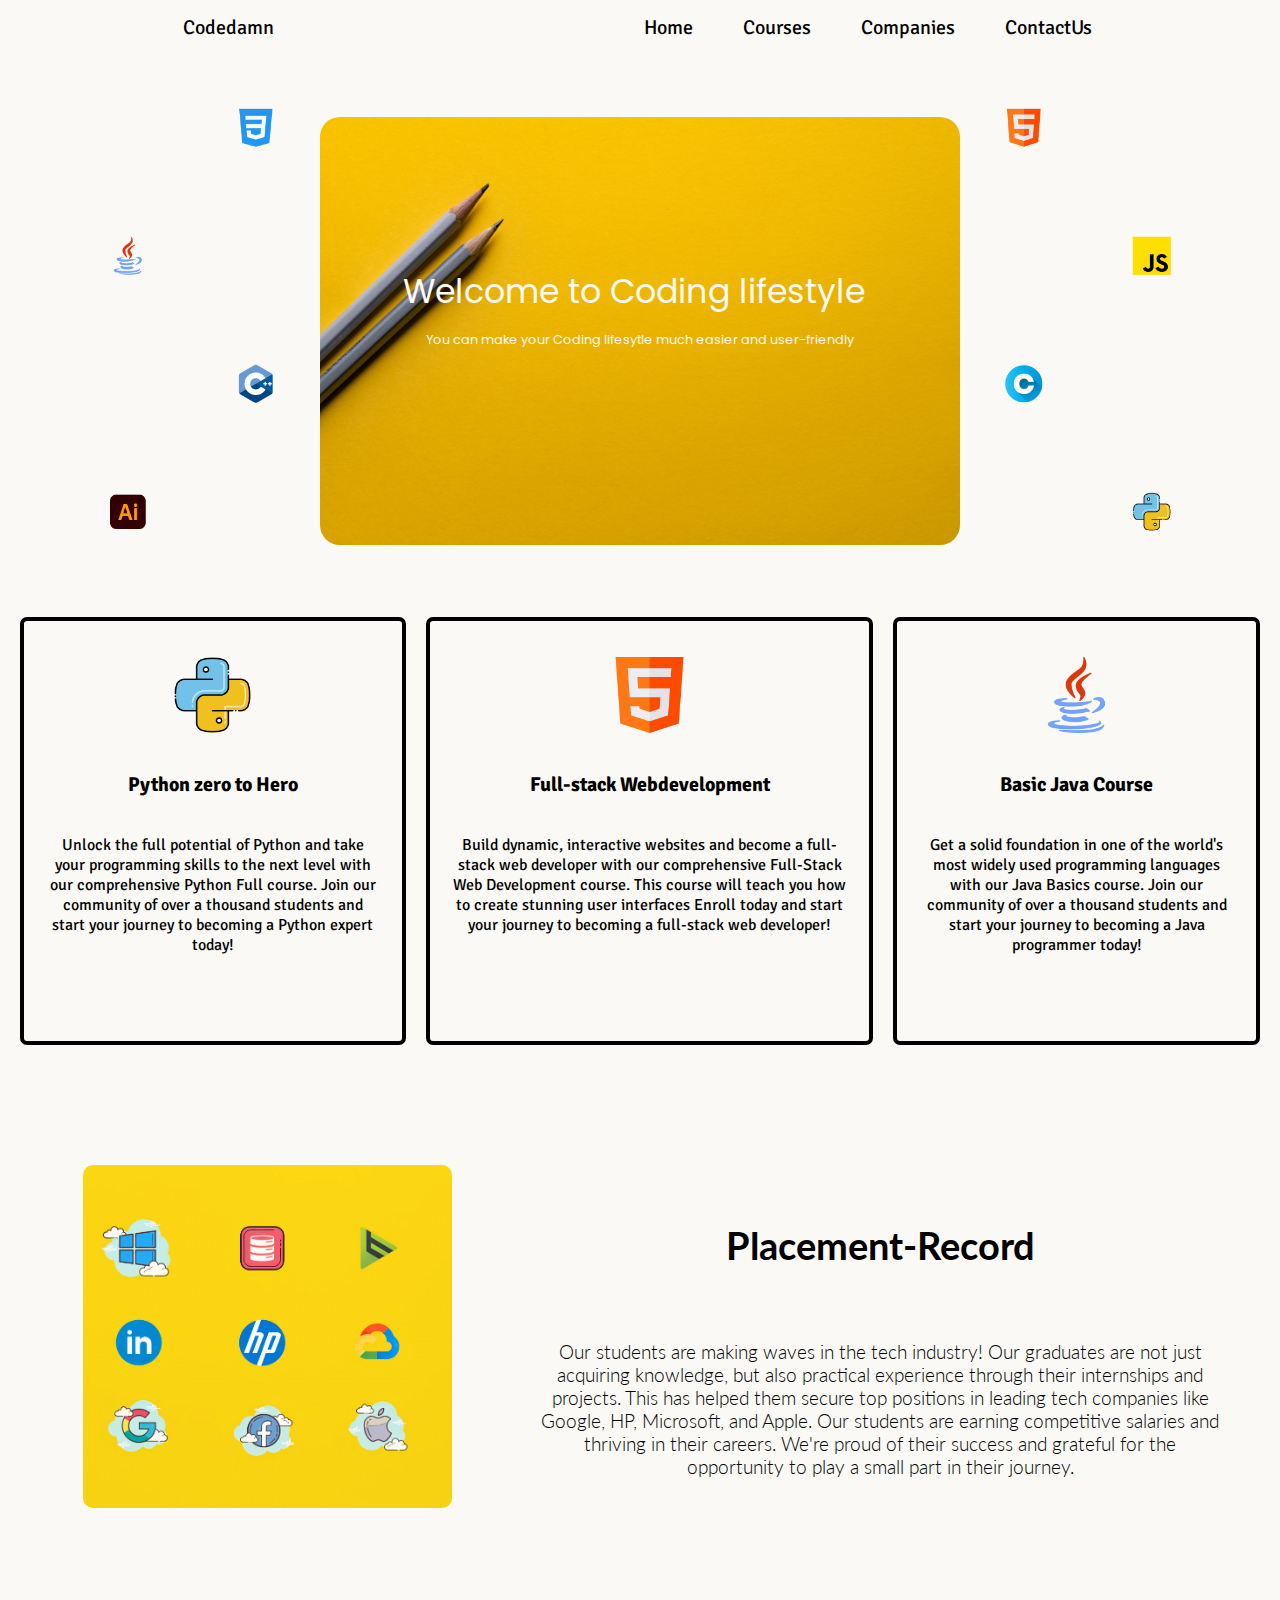
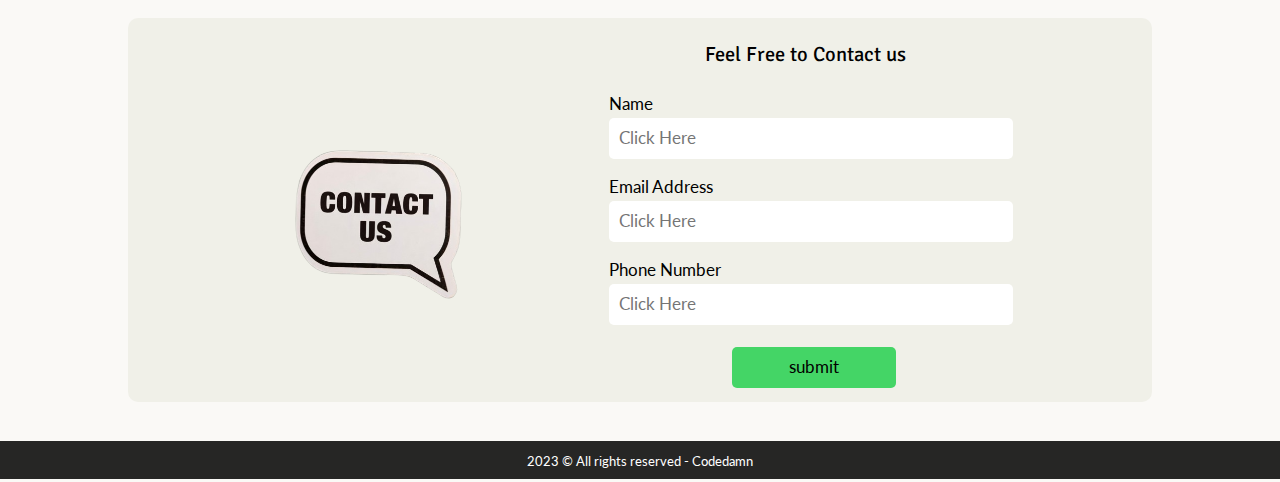
<file: Code_damn_website/index.html>
<!DOCTYPE html>
<html lang="en">
  <head>
    <meta charset="UTF-8" />
    <meta http-equiv="X-UA-Compatible" content="IE=edge" />
    <meta name="viewport" content="width=device-width, initial-scale=1.0" />
    <title>Codedamn-EasyLearn</title>
    <link rel="stylesheet" href="CSS/style.css" />
    <link rel="icon" sizes="96x96" type="image/png" href="IMG/favicon.png">
  </head>
  </head>
  
  <body>
    <nav id="navbar">
      <div id="logo">
        <a href="#">Codedamn</a>
      </div>
      <div id="menu">
        <ul>
          <li><a href="#">Home</a></li>
          <li><a href="#course">Courses</a></li>
          <li><a href="#Placements">Companies</a></li>
          <li><a href="#Contact">ContactUs</a></li>
        </ul>
      </div>
    </nav>
    <!-- <hr> -->
    <div class="front-section">
      <img src="IMG/background2.jpg" alt="Backgroundimg">
      <div id="typing-effect">
        Welcome to Coding lifestyle
      </div>
      <div class="welcometext">
        You can make your Coding lifesytle much easier and user-friendly
      </div>
    </div>
    <div class="icon-container">
      <img src="IMG/css.png" alt="" class="floating icon" id="i1">
      <img src="IMG/html.png" alt="" class="floating icon" id="i2">
      <img src="IMG/js.png" alt="" class="floating icon" id="i3">
      <img src="IMG/java.png" alt="" class="floating icon" id="i4">
      <img src="IMG/c.png" alt="" class="floating icon" id="i5">
      <img src="IMG/cpp.png" alt="" class="floating icon" id="i6">
      <img src="IMG/python.png" alt="" class="floating icon" id="i7">
      <img src="IMG/illustrator.png" alt="" class="floating icon" id="i8">
    </div>

    <div id="course">
      <div class="section1 hover-float">
        <img src="IMG/python.png" alt="Python course" class="course-img">
        <div class="heading">Python zero to Hero</div>
        <p class="section-info">Unlock the full potential of Python and take your programming skills to the next level with our comprehensive Python Full course. Join our community of over a thousand students and start your journey to becoming a Python expert today!
        </p>
      </div>
      <div class="section2 hover-float">
        <img src="IMG/html.png" alt="Python course" class="course-img">

        <div class="heading">Full-stack Webdevelopment</div>
        <p class="section-info">Build dynamic, interactive websites and become a full-stack web developer with our comprehensive Full-Stack Web Development course. This course will teach you how to create stunning user interfaces Enroll today and start your journey to becoming a full-stack web developer!</p>
      </div>
      <div class="section3 hover-float">
        <img src="IMG/java.png" alt="Python course" class="course-img">

        <div class="heading">Basic Java Course</div>
        <p class="section-info">Get a solid foundation in one of the world's most widely used programming languages with our Java Basics course. Join our community of over a thousand students and start your journey to becoming a Java programmer today!</p>
      </div>
    </div>

    <div id="Placements">
      <div class="companies-img">
      <img src="IMG/placedstudents.jpg" alt="Placedstuents-companies">
    </div>
      <div class="placement-info">
      <div class="place-text">Placement-Record</div>
        <p id="typing">
          Our students are making waves in the tech industry! Our graduates are not just acquiring knowledge, but also practical experience through their internships and projects. This has helped them secure top positions in leading tech companies like Google, HP, Microsoft, and Apple. Our students are earning competitive salaries and thriving in their careers. We're proud of their success and grateful for the opportunity to play a small part in their journey.
      </p>
      </div>
    </div>
    <!-- <script src="script.js"></script> -->
    <div id="Contact">
      <div class="contact-img">
        <img src="IMG/contactimg3.png" alt="ContactUS">
      </div>
      <div class="contact-form">
        <div class="contact-title">Feel Free to Contact us</div>
        <form id="Form">
          <label for="Name">Name</label>
          <input type="text" name="contact-form" id="Name" placeholder="Click Here">
          <label for="Email">Email Address</label>
          <input type="email" name="contact-form" id="Email" placeholder="Click Here">
          <label for="Phone">Phone Number</label>
          <input type="tel" name="contact-form" id="Phone" placeholder="Click Here">
          <input type="submit" value="submit" class="submit-btn">
        </form>
      </div>
    </div>
    <footer>
      <div class="text">2023 &copy; All rights reserved - Codedamn</div>
    </footer>
  </body>
</html>
</file>
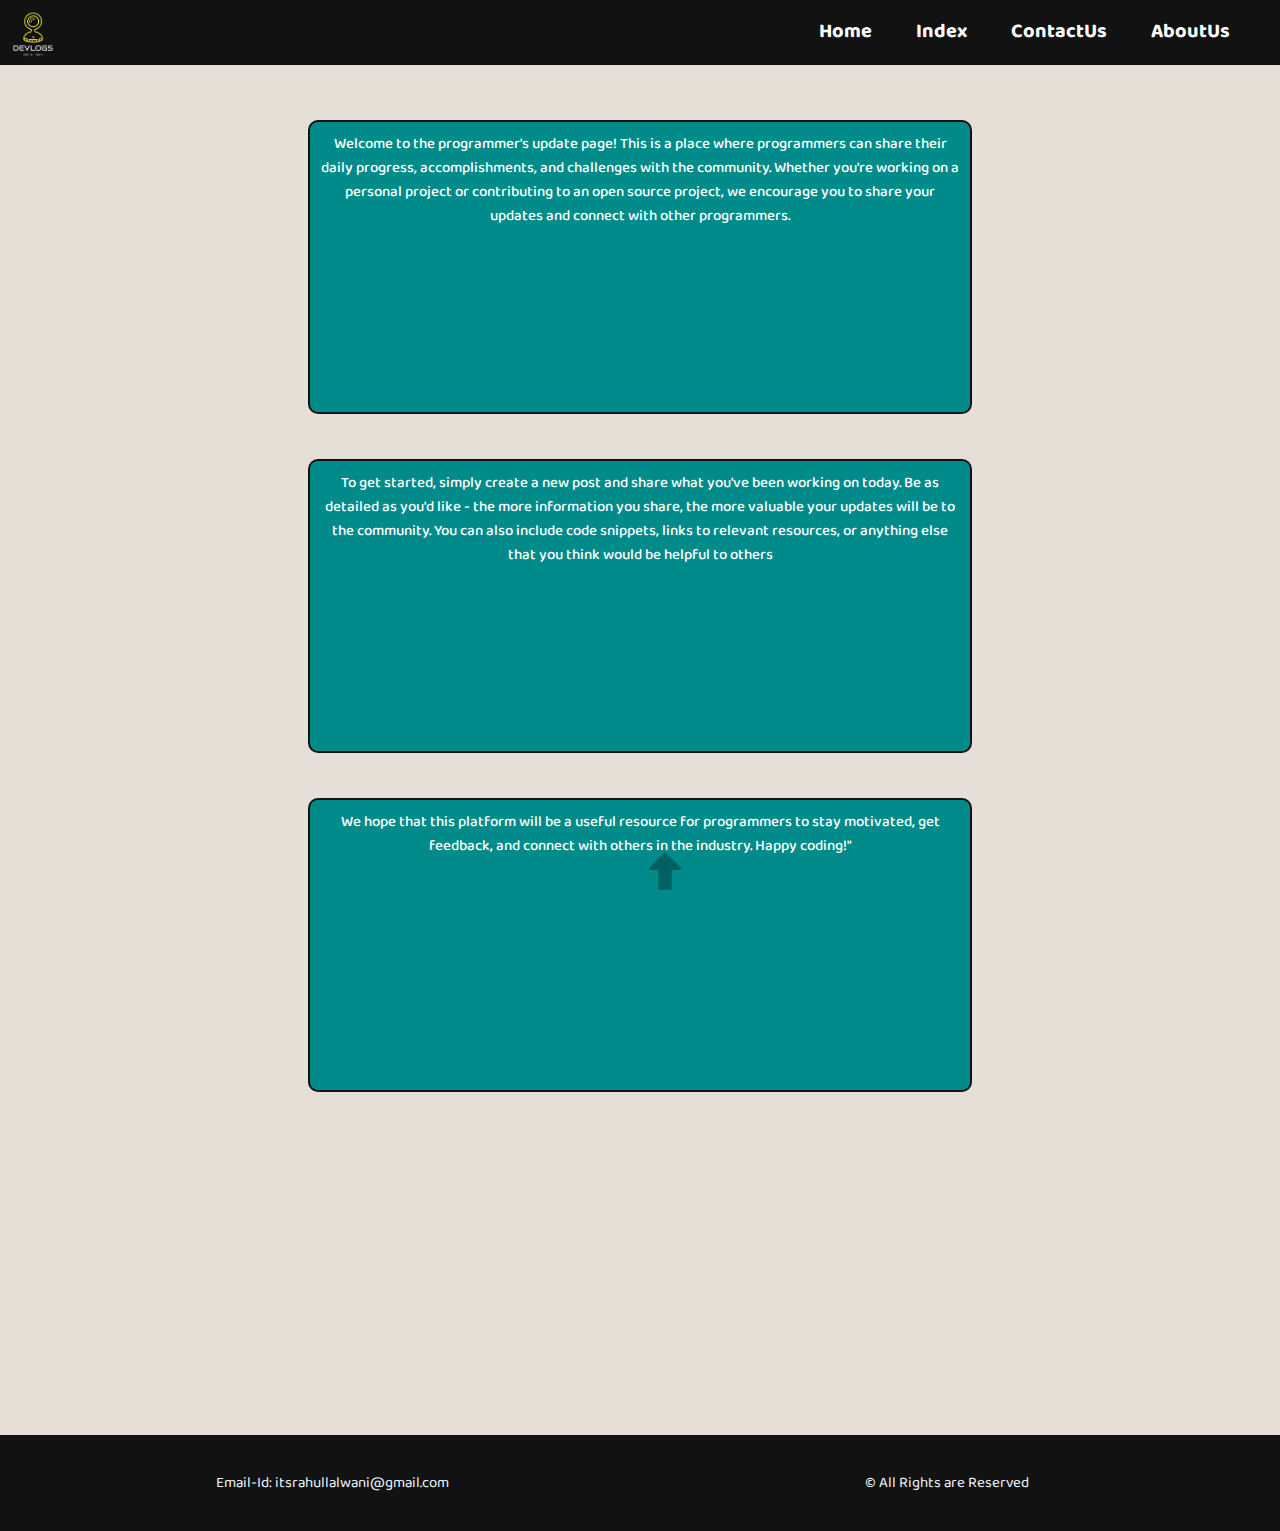
<file: devlog website project/index.html>
<!DOCTYPE html>
<html lang="en">
<head>
    <meta charset="UTF-8">
    <meta http-equiv="X-UA-Compatible" content="IE=edge">
    <meta name="viewport" content="width=device-width, initial-scale=1.0">
    <title>Chapter 5 practice set</title>
    <link rel="stylesheet" href="style.css">
</head>
<body>
    <nav id="header">
        <div class="logo">
            <img src="logo.png" alt="devlogs">
        </div>
        <ul>
            <li><a href="#">Home</a></li>
            <li><a href="#">Index</a></li>
            <li><a href="#">ContactUs</a></li>
            <li><a href="#">AboutUs</a></li>
        </ul>
    </nav>
    <main class="content">
        <div class="box">
            Welcome to the programmer's update page! This is a place where programmers can share their daily progress, accomplishments, and challenges with the community. Whether you're working on a personal project or contributing to an open source project, we encourage you to share your updates and connect with other programmers.
        </div>
        <div class="box">
            To get started, simply create a new post and share what you've been working on today. Be as detailed as you'd like &dash; the more information you share, the more valuable your updates will be to the community. You can also include code snippets, links to relevant resources, or anything else that you think would be helpful to others
        </div>
        <div class="box">
            We hope that this platform will be a useful resource for programmers to stay motivated, get feedback, and connect with others in the industry. Happy coding!"
        </div>
    </main>
    <div class="arrow">
        <a href="#header">
            <img src="arrow.png" alt="arrow">
        </a>
    </div>
    <footer>
        <div class="footer-content">
            Email&dash;Id&colon; itsrahullalwani@gmail.com
        </div>
        <div class="footer-content">
            &copy; All Rights are Reserved 
        </div>
    </footer>
</body>
</html>
</file>
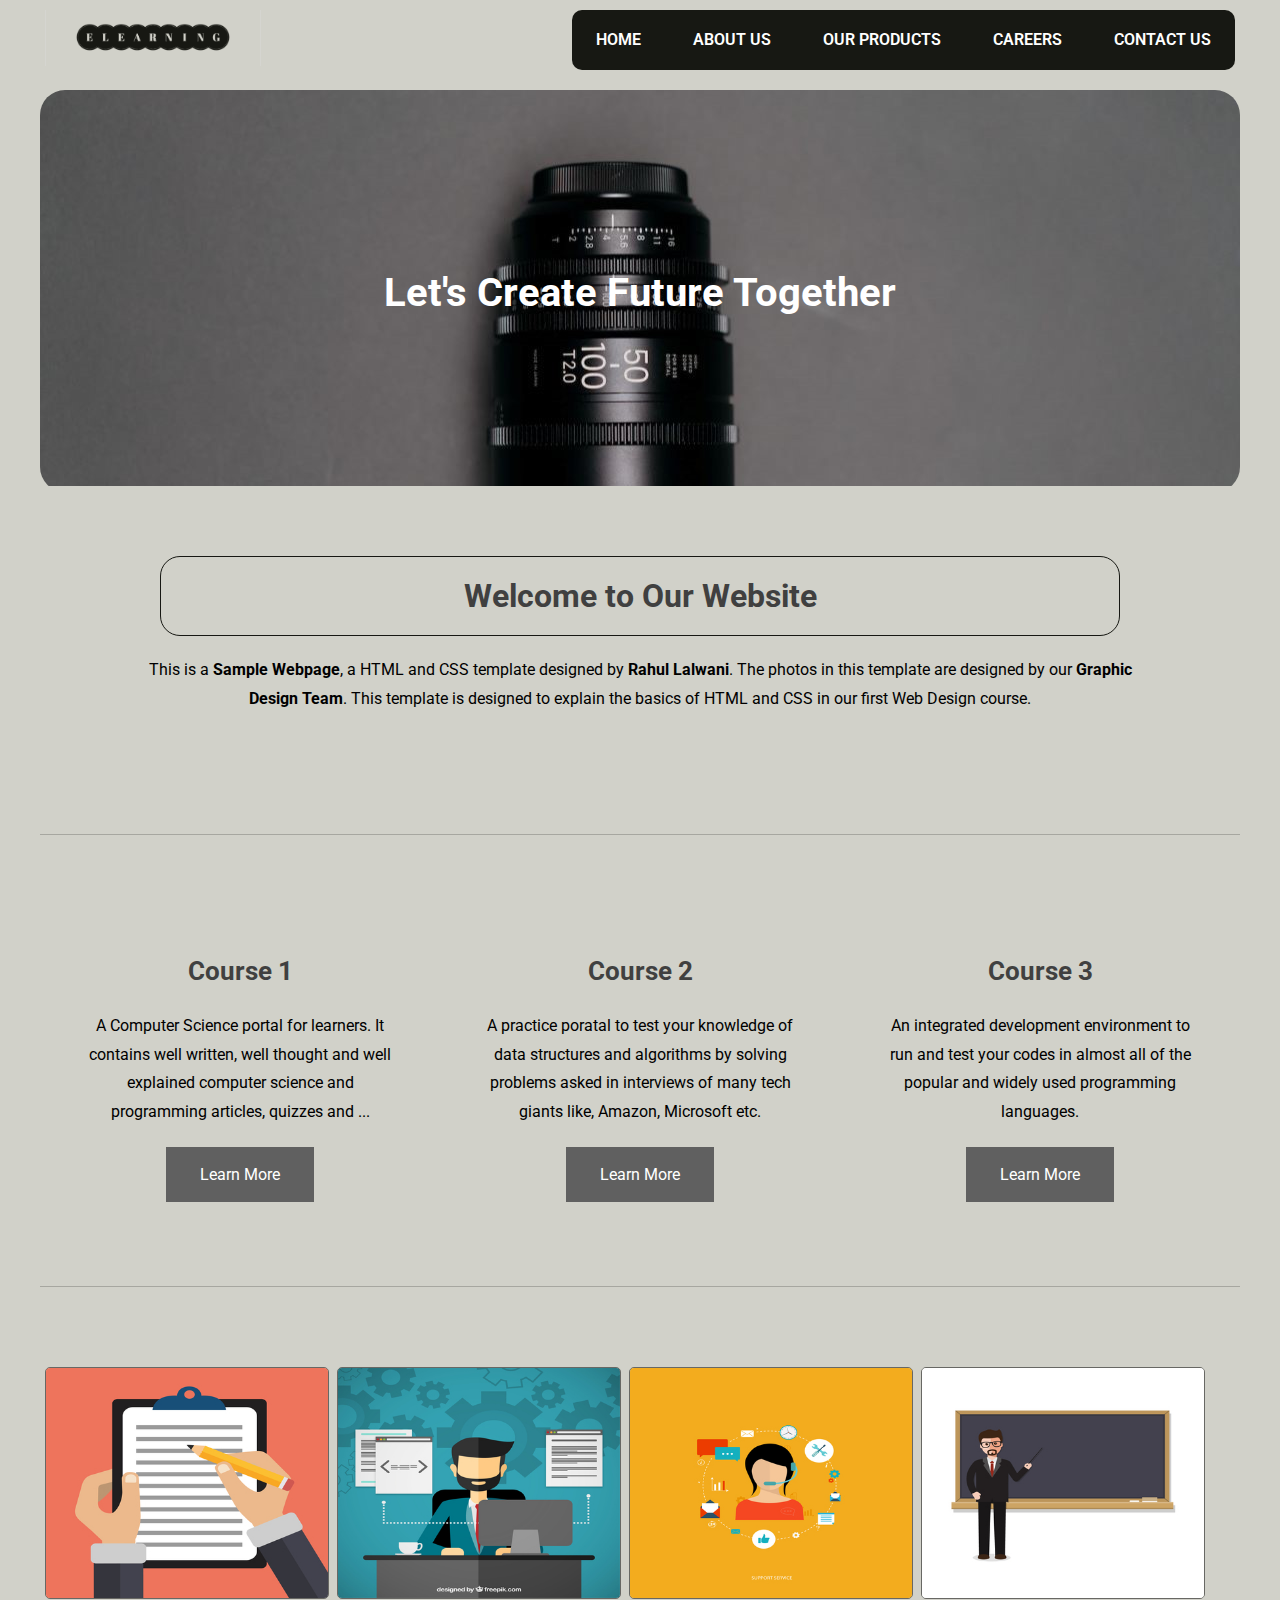
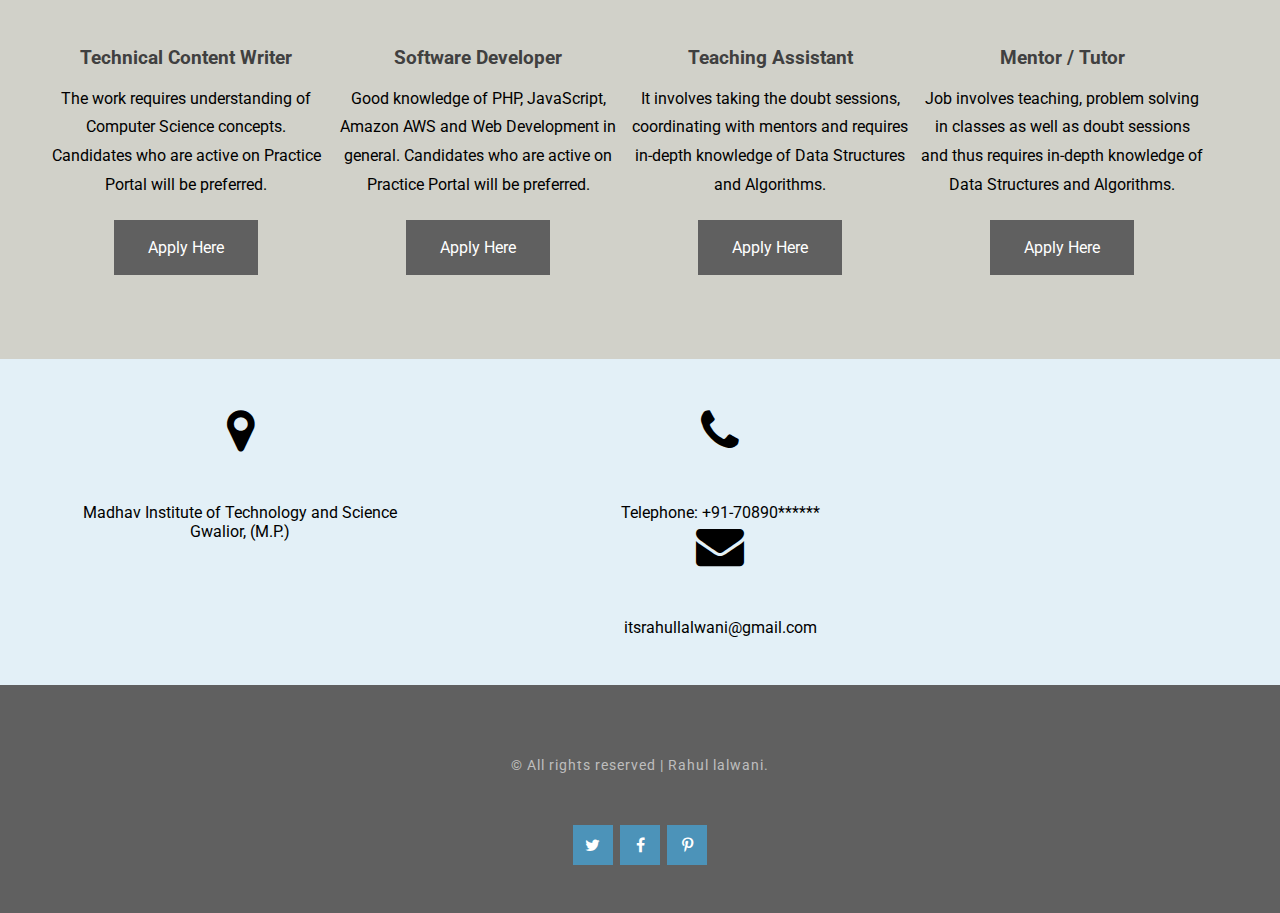
<file: first project/index.html>
<!DOCTYPE html>
<html lang="en">
  <head>
    <meta charset="UTF-8" />
    <meta http-equiv="X-UA-Compatible" content="IE=edge" />
    <meta name="viewport" content="width=device-width, initial-scale=1.0" />
    <title>Sample Webpage</title>
    <link rel="stylesheet" href="css/style.css" />
    <link
      href="https://fonts.googleapis.com/css?family=Roboto"
      rel="stylesheet"
    />
    <link
      rel="stylesheet"
      href="https://cdnjs.cloudflare.com/ajax/libs/font-awesome/4.7.0/css/font-awesome.min.css"
    />
  </head>
  <body>
    <!-- Header menu of page -->
    <header class="container">
      <!-- 2 things logo and navigation menu -->
      <div id="top-header">
        <div id="logo">
          <img src="images/logo2.png" alt="Logo" />
        </div>
        <nav>
          <div id="menu">
            <ul>
              <li class="active"><a href="#">Home</a></li>
              <li><a href="#">About Us</a></li>
              <li><a href="#">Our Products</a></li>
              <li><a href="#">Careers</a></li>
              <li><a href="#">Contact Us</a></li>
            </ul>
          </div>
        </nav>
      </div>
      <!-- sample image menu  -->
      <div id="header-image-menu">
        <img src="images/image4.jpg" alt="header-image" />
        <h2 id="image-text">Let's Create Future Together</h2>
      </div>
    </header>
    <!-- main body contains 3 section  -->
    <main>
      <!-- section 1 -->
      <section class="container">
        <div id="welcome">
          <h1 class="title">Welcome to Our Website</h1>
          <p>
            This is a <strong>Sample Webpage</strong>, a HTML and CSS template
            designed by <b>Rahul Lalwani</b>. The photos in this template are
            designed by our <b>Graphic Design Team</b>. This template is
            designed to explain the basics of HTML and CSS in our first Web
            Design course.
          </p>
        </div>
      </section>
      <section id="section-2" class="container">
        <!-- section 2 -->
        <div class="row">
          <div id="column1">
            <div class="column-title">
              <h2>Course 1</h2>
            </div>
            <p>
              A Computer Science portal for learners. It contains well written,
              well thought and well explained computer science and programming
              articles, quizzes and ...
            </p>
            <a href="#samplebutton" class="button"> Learn More </a>
          </div>
          <div id="column2">
            <div class="column-title">
              <h2>Course 2</h2>
            </div>

            <p>
              A practice poratal to test your knowledge of data structures and
              algorithms by solving problems asked in interviews of many tech
              giants like, Amazon, Microsoft etc.
            </p>

            <a href="#samplebutton" class="button"> Learn More </a>
          </div>
          <div id="column3">
            <div class="column-title">
              <h2>Course 3</h2>
            </div>

            <p>
              An integrated development environment to run and test your codes
              in almost all of the popular and widely used programming
              languages.
            </p>

            <a href="#samplebutton" class="button"> Learn More </a>
          </div>
        </div>
      </section>

      <section id="section-3" class="container">
        <!-- section 3 -->
        <div id="row">
          <!-- Column 1 -->
          <div id="column21">
            <img src="images/column1image.jpg" class="image image-full" />

            <div class="img-title">
              <h3>Technical Content Writer</h3>
            </div>

            <p>
              The work requires understanding of Computer Science concepts.
              Candidates who are active on Practice Portal will be preferred.
            </p>

            <a href="#" class="button"> Apply Here </a>
          </div>

          <!-- Column 2 -->
          <div id="column22">
            <img src="images/column2image.jpg" class="image image-full" />

            <div class="img-title">
              <h3>Software Developer</h3>
            </div>

            <p>
              Good knowledge of PHP, JavaScript, Amazon AWS and Web Development
              in general. Candidates who are active on Practice Portal will be
              preferred.
            </p>

            <a href="#" class="button"> Apply Here </a>
          </div>

          <!-- Column 3 -->
          <div id="column23">
            <img src="images/column3image.jpg" class="image image-full" />

            <div class="img-title">
              <h3>Teaching Assistant</h3>
            </div>

            <p>
              It involves taking the doubt sessions, coordinating with mentors
              and requires in-depth knowledge of Data Structures and Algorithms.
            </p>

            <a href="#" class="button"> Apply Here </a>
          </div>

          <!-- Column 4 -->
          <div id="column24">
            <img src="images/column4image.jpg" class="image image-full" />

            <div class="img-title">
              <h3>Mentor / Tutor</h3>
            </div>

            <p>
              Job involves teaching, problem solving in classes as well as doubt
              sessions and thus requires in-depth knowledge of Data Structures
              and Algorithms.
            </p>

            <a href="#" class="button"> Apply Here </a>
          </div>
        </div>
      </section>
    </main>
    <!-- Footer part of website -->
    <footer id="footer" >
      <div class="company-details">
        <div class="row">
          <div id="col1">
            <span id="icon" class="fa fa-map-marker"></span>

            <span>
              Madhav Institute of Technology and Science
              <br />Gwalior, (M.P.)
            </span>
          </div>

          <div id="col2">
            <span id="icon" class="fa fa-phone"></span>

            <span> Telephone: +91-70890****** </span>
          </div>

          <div id="col3">
            <span id="icon" class="fa fa-envelope"></span>
            <span>itsrahullalwani@gmail.com</span>
          </div>
        </div>
      </div>

      <!-- Copyright Section -->
      <div class="copyright">
        <p>© All rights reserved | Rahul lalwani.</p>

        <ul class="contact">
          <li>
            <a href="#" class="fa fa-twitter"> </a>
          </li>

          <li>
            <a href="#" class="fa fa-facebook"> </a>
          </li>

          <li>
            <a href="#" class="fa fa-pinterest-p"> </a>
          </li>
        </ul>
      </div>
    </footer>
  </body>
</html>
</file>
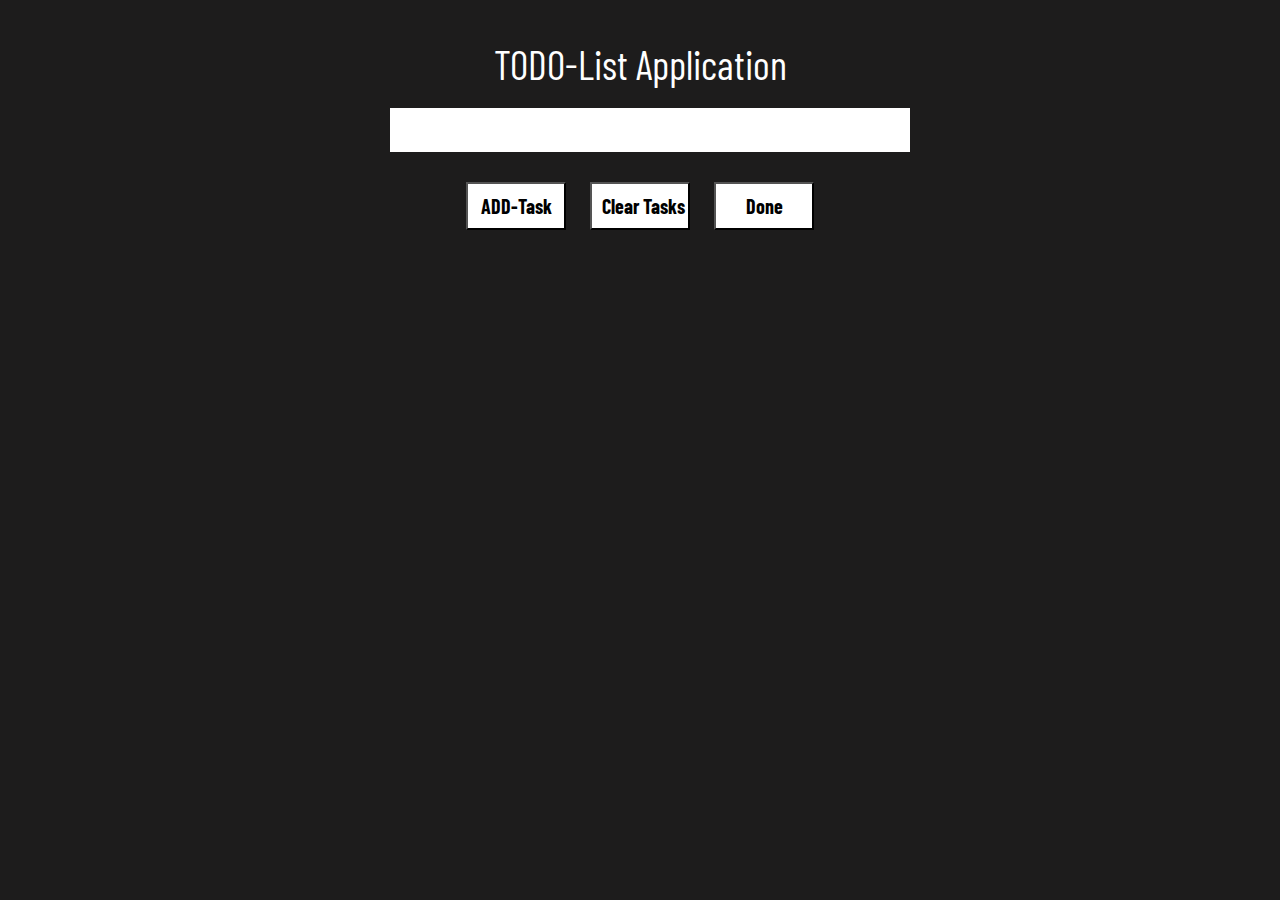
<file: To-Do-List/index.html>
<!DOCTYPE html>
<html lang="en">
  <head>
    <meta charset="UTF-8" />
    <meta http-equiv="X-UA-Compatible" content="IE=edge" />
    <meta name="viewport" content="width=device-width, initial-scale=1.0" />
    <title>Todo-list-Application</title>
    <link rel="stylesheet" href="style.css" />
    <script src="script.js" defer></script>
  </head>
  <body>
    <div id="title">
        TODO-List Application
    </div>
    <div id="input-task">
        <input type="text">
    </div>
    <div id="action-task">
        <input type="button" value="ADD-Task" class="btn" id="addtask">
        <input type="button" value="Clear Tasks" class="btn"
        id="cleartask">
        <input type="button" value="Done"
        id="Donetask" class="btn">
    </div>
    <div id="allTasks">
        <!-- <div class="task">Hello world</div> -->
    </div>
  </body>
</html>
</file>
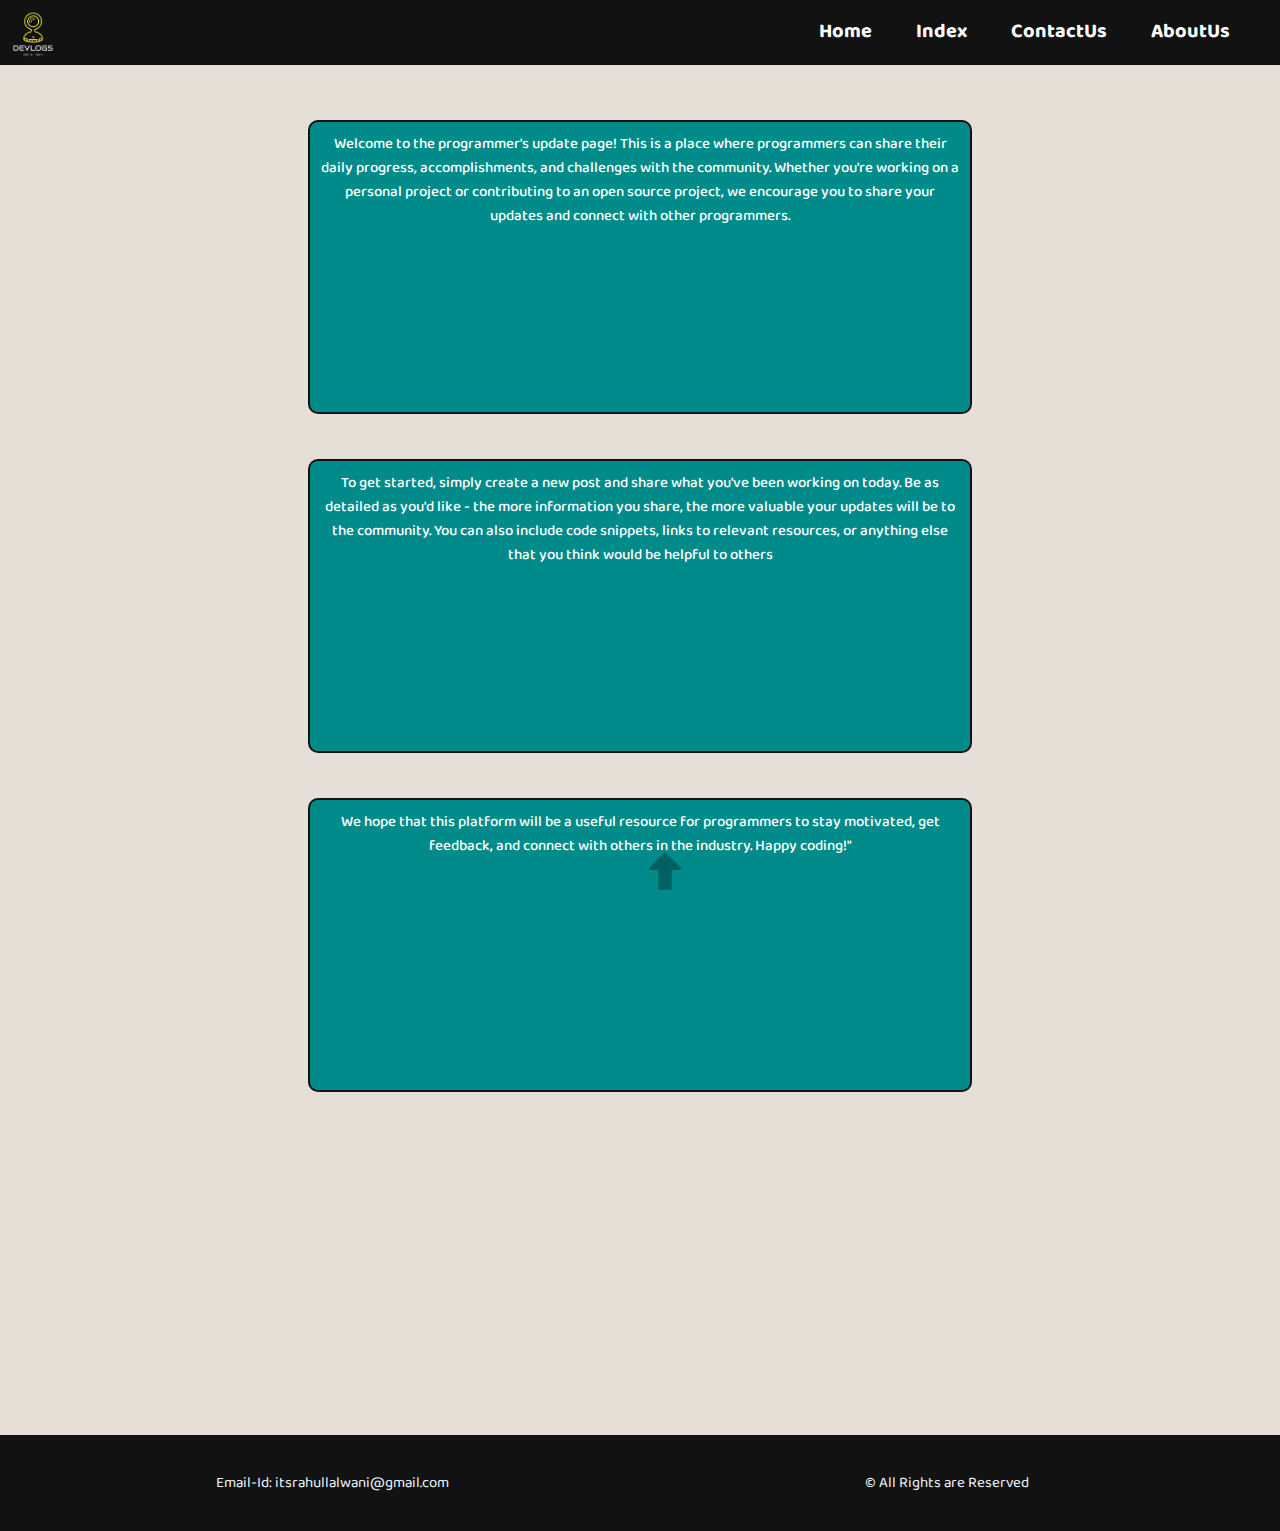
<file: devlog website project/index06.html>
<!DOCTYPE html>
<html lang="en">
<head>
    <meta charset="UTF-8">
    <meta http-equiv="X-UA-Compatible" content="IE=edge">
    <meta name="viewport" content="width=device-width, initial-scale=1.0">
    <title>Chapter 5 practice set</title>
    <link rel="stylesheet" href="style06.css">
</head>
<body>
    <nav id="header">
        <div class="logo">
            <img src="logo.png" alt="devlogs">
        </div>
        <ul>
            <li><a href="#">Home</a></li>
            <li><a href="#">Index</a></li>
            <li><a href="#">ContactUs</a></li>
            <li><a href="#">AboutUs</a></li>
        </ul>
    </nav>
    <main class="content">
        <div class="box">
            Welcome to the programmer's update page! This is a place where programmers can share their daily progress, accomplishments, and challenges with the community. Whether you're working on a personal project or contributing to an open source project, we encourage you to share your updates and connect with other programmers.
        </div>
        <div class="box">
            To get started, simply create a new post and share what you've been working on today. Be as detailed as you'd like &dash; the more information you share, the more valuable your updates will be to the community. You can also include code snippets, links to relevant resources, or anything else that you think would be helpful to others
        </div>
        <div class="box">
            We hope that this platform will be a useful resource for programmers to stay motivated, get feedback, and connect with others in the industry. Happy coding!"
        </div>
    </main>
    <div class="arrow">
        <a href="#header">
            <img src="arrow.png" alt="arrow">
        </a>
    </div>
    <footer>
        <div class="footer-content">
            Email&dash;Id&colon; itsrahullalwani@gmail.com
        </div>
        <div class="footer-content">
            &copy; All Rights are Reserved 
        </div>
    </footer>
</body>
</html>
</file>
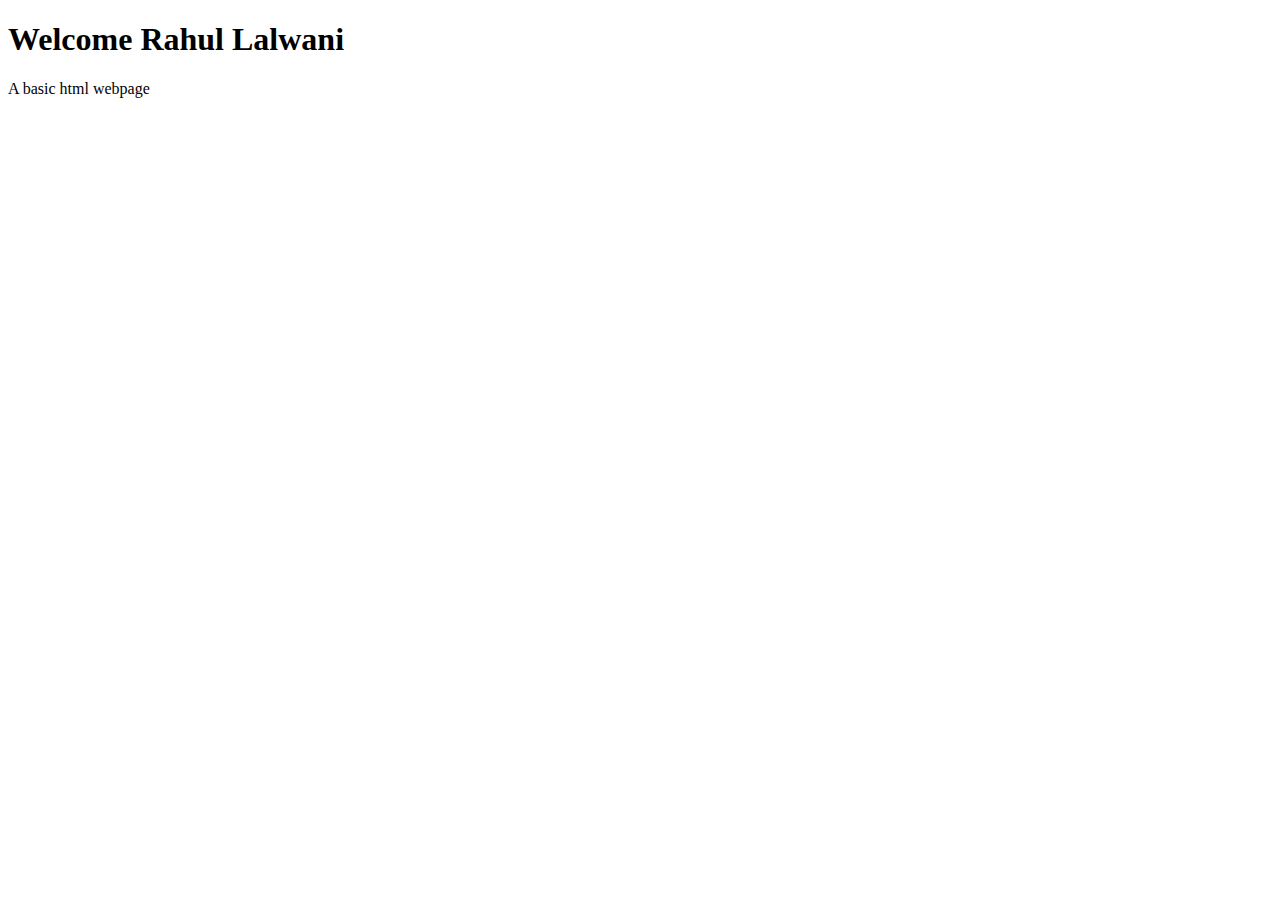
<file: html_course/01_index.html>
<!DOCTYPE html>
<html lang="en">
<head>
    <meta charset="UTF-8">
    <meta http-equiv="X-UA-Compatible" content="IE=edge">
    <meta name="viewport" content="width=device-width, initial-scale=1.0">
    <title>Basic Web page</title>
</head>
<body>
    <!-- This is a comment -->
    <h1>Welcome Rahul Lalwani</h1>
    <p>A basic html webpage</p>
</body>
</html>
</file>
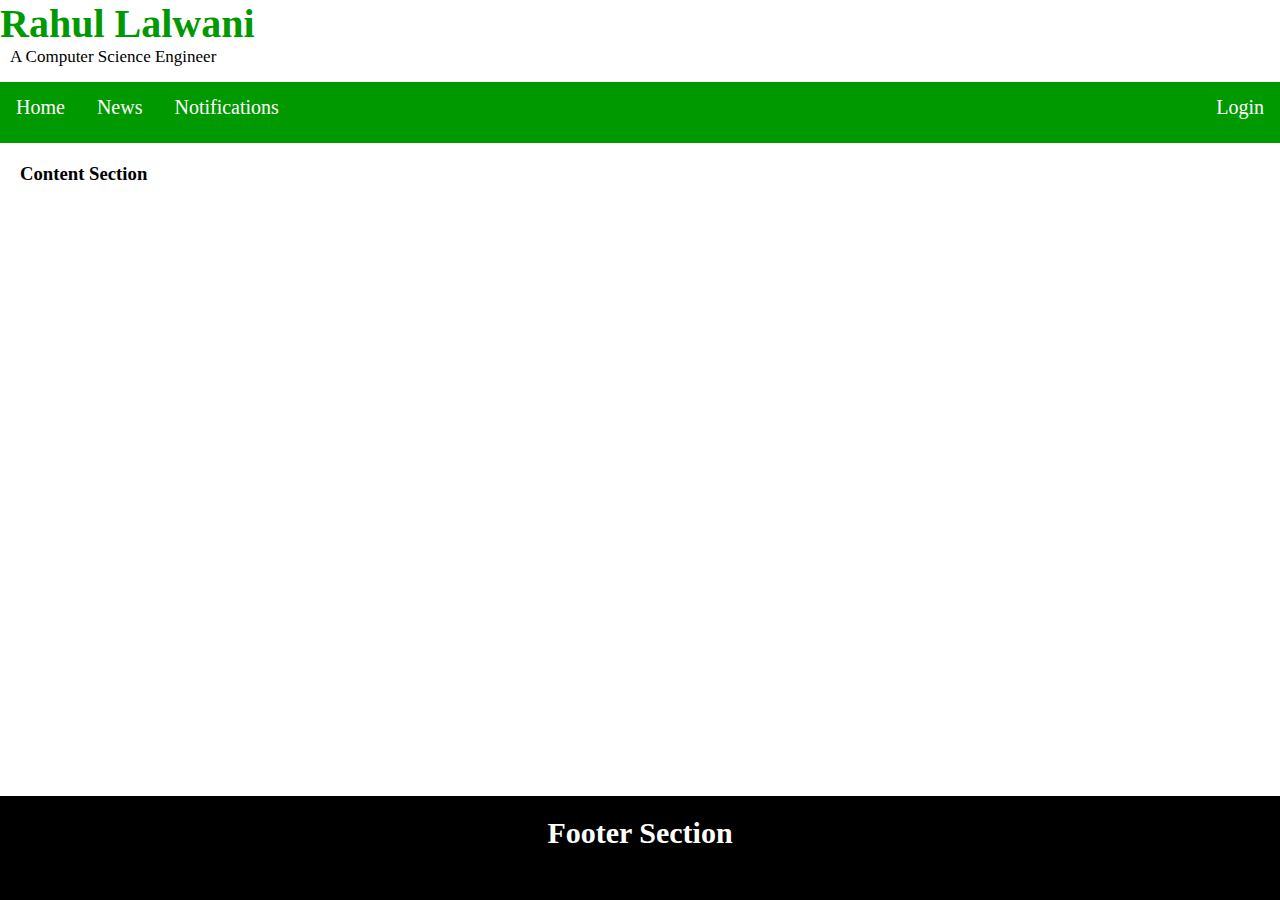
<file: html_course/03_page_layout_html.html>
<!DOCTYPE html>
<html lang="en">
<head>
    <meta charset="UTF-8">
    <meta http-equiv="X-UA-Compatible" content="IE=edge">
    <meta name="viewport" content="width=device-width, initial-scale=1.0">
    <title>Basic page layout</title>
    <link rel="stylesheet" href="03_style.css">
</head>
<body>
    <header>
        <div class="head1">Rahul Lalwani</div>
        <div class="head2">A Computer Science Engineer</div>
    </header>
    <nav class="menu">
        <ul>
            <li><a href="#home">Home</a></li>
            <li><a href="#news">News</a></li>
            <li><a href="#Notification">Notifications</a></li>
            <div class="menu_Log"><a href="#login">Login</a></div>
        </ul>
    </nav>

    <main class="body_sec">
        <section id="content">
            <h3>Content Section</h3>
        </section>
    </main>

    <footer>Footer Section</footer>
</body>
</html>
</file>
<file: Code_damn_website/CSS/style.css>
@import url("https://fonts.googleapis.com/css2?family=Signika&display=swap");

@import url("https://fonts.googleapis.com/css2?family=Lato&display=swap");

@import url("https://fonts.googleapis.com/css2?family=Poppins&display=swap");
:root {
  --main-color: #faf9f6;
  --primary-color: #ffd300;
  --second-color: #67cbb7;
  --accent-color: #345362;
  --font: "Signika", sans-serif;
  --secondary-font: "Lato", sans-serif;
  --third-font: "Poppins", sans-serif;
}
body::-webkit-scrollbar {
  width: 10px;
  background-color: var(--main-color);
}
body::-webkit-scrollbar-thumb {
  background-color: rgb(209, 209, 209);
  border-radius: 20px;
}
html {
  scroll-behavior: smooth;
  /* overflow: hidden; */
}
body {
  /* overflow: hidden; */
  background-color: var(--main-color);
}
* {
  margin: 0;
  padding: 0;
}
#navbar {
  z-index: 3;
  display: grid;
  grid-template-columns: auto auto;
  background-color: var(--main-color);
  position: sticky;
  top: 0px;
  width: 100vw;
  /* border-bottom: 2px solid black; */
  /* width: 100vw; */
}
#logo {
  display: flex;
  margin: 10px 10px;
  padding: 5px 10px;
  font-family: var(--font);
  font-size: 20px;
  width: 40%;
  justify-self: center;
  justify-content: center;
}
#logo a {
  text-decoration: none;
  color: black;
}
#logo:hover {
  cursor: pointer;
}
#menu {
  display: flex;
  justify-self: center;
  justify-content: center;
  width: 60%;
  align-items: center;
}
#menu ul {
  display: flex;
}
#menu ul li {
  list-style: none;
  margin: 10px 5px;
}
#menu ul li a {
  text-decoration: none;
  font-family: var(--font);
  color: black;
  font-size: 20px;
  padding: 5px 20px;
}
#menu ul li a:hover,
#menu ul li a:active {
  border-bottom: 2px solid var(--primary-color);
  /* transform: translate(0px,-2px); */
}
#typing-effect {
  white-space: nowrap;
  word-wrap: break-word;
  overflow: hidden;
  width: 37vw;
  /* border-right: 2px solid black; */
  animation: typing 3s ease-out;
  /* blink-caret 0.75s step-end infinite; */
}

@keyframes typing {
  from {
    width: 0;
  }
  to {
    width: 37vw;
  }
}

/* @keyframes blink-caret {
  from,
  to {
    border-color: transparent;
  }
  50% {
    border-color: white;
  }
} */
.front-section {
  display: flex;
  position: relative;
  justify-content: center;
  align-items: center;
  height: 40vw;
  margin: 20px;
}
.front-section img {
  width: 50vw;
  margin: 10px 10px;
  z-index: -1;
  border-radius: 20px;
  /* background-color: rgb(145, 24, 24); */
  /* transform: translate(0px, -2px); */
  /* box-shadow: rgba(0, 8, 14, 0.842) 0px 2px 25px 0px; */
}
.welcometext {
  position: absolute;
  top: 20vw;
  font-family: var(--third-font);
  color: var(--main-color);
  font-size: 1vw;
}
#typing-effect {
  position: absolute;
  top: 15vw;
  font-family: var(--third-font);
  color: var(--main-color);
  font-size: 2.6vw;
  /* transform: translate(0,100%); */
}

.icon-container {
  top: 0;
  position: absolute;
  width: 100px;
  height: 100px;
  /* color:black */
}

.floating {
  position: absolute;
  top: 50%;
  left: 50%;
  transform: translate(-50%, -50%);
  animation: floating 3s ease-in-out infinite;
}

@keyframes floating {
  0% {
    transform: translate(-50%, -50%) rotate(0);
  }
  25% {
    transform: translate(-50%, -60%) rotate(0);
  }
  50% {
    transform: translate(-50%, -50%) rotate(0);
  }
  75% {
    transform: translate(-50%, -60%) rotate(0);
  }
  100% {
    transform: translate(-50%, -50%) rotate(0);
  }
}
.icon {
  position: absolute;
  width: 3vw;
}
#i1 {
  top: 10vw;
  left: 20vw;
}
#i2 {
  top: 10vw;
  left: 80vw;
}
#i3 {
  top: 20vw;
  left: 90vw;
}
#i4 {
  top: 20vw;
  left: 10vw;
}
#i5 {
  top: 30vw;
  left: 80vw;
}
#i6 {
  top: 30vw;
  left: 20vw;
}
#i7 {
  top: 40vw;
  left: 90vw;
}
#i8 {
  top: 40vw;
  left: 10vw;
}

/* Course Section */
#course {
  display: flex;
  margin: 20px 10px;
  justify-content: center;
}
#course .heading {
  font-family: var(--font);
  font-size: 20px;
  text-align: center;
  margin: 1vw 0vw;
  font-weight: 700;
  /* display: block; */
  /* margin: auto; */
  /* width: 100%; */
  /* display: block; */
}

#course .section1 {
  /* display: grid; */
  /* grid-template-rows: auto; */
  justify-content: center;
  border: 4px solid black;
  border-radius: 7px;
  padding: 10px;
  height: 400px;
  margin: 10px;
  /* width: 30vw; */
}

#course .section2 {
  border: 4px solid black;
  padding: 10px;
  border-radius: 7px;
  height: 400px;
  /* background-color: var(--second-color); */
  margin: 10px;
}
#course .section3 {
  border: 4px solid black;
  padding: 10px;
  height: 400px;
  margin: 10px;
  border-radius: 7px;
}

#course .course-img {
  width: 6vw;
  display: block;
  margin: auto;
  padding: 2vw;
  /* padding: 1vw 15vw; */
}

#course .section-info {
  font-family: var(--font);
  text-align: center;
  margin: 3vw 1vw;
}
#course .hover-float:hover {
  /* background-color: rgb(145, 24, 24); */
  cursor: cell;
  transform: translate(0px, -2px);
  box-shadow: rgba(0, 8, 14, 0.842) 0px 2px 25px 0px;
  transition-duration: 0.5s;
}

#Placements {
  display: flex;
  /* grid-template-columns: auto auto; */
  /* justify-content: space-around; */
  margin: 10vh 3vh;
  /* overflow: hidden; */
}
#Placements .companies-img {
  display: flex;
  /* display: block; */
  box-sizing: border-box;

  justify-content: center;
  width: 40%;
  /* width: 22vw; */
  margin: 10px;
}
#Placements .companies-img img {
  /* width: 20vw; */
  width: 80%;
  /* box-sizing: border-box; */
  margin: 10px;
  border-radius: 10px;
  /* border: 3px solid black; */
  /* box-shadow: rgba(0, 8, 14, 0.842) 0px 2px 50px 0px; */
}
#Placements .placement-info {
  /* justify-content: center; */
  align-items: center;
  justify-content: space-around;
  display: flex;
  flex-direction: column;
  margin: 10px;
  width: 60%;
  margin: 3vh;
  font-family: var(--secondary-font);
  font-size: 1.5vw;
  font-weight: 300;
  text-align: center;
}

#Placements .placement-info .place-text {
  margin: 3vh;
  font-family: var(--secondary-font);
  font-size: 3vw;
  font-weight: 700;
  /* animation: typing 3s ease-out, blink-caret 0.75s step-end infinite; */
}

#Contact {
  display: flex;
  justify-content: center;
  margin: auto;
  height: 30vw;
  align-items: center;
  /* border: 2px solid var(--second-color); */
  border-radius: 10px;
  width: 80%;
  /* overflow: hidden; */
  background-color: rgb(240, 240, 232);
}
#Contact .contact-img {
  width: 30%;
  display: flex;
  justify-content: right;
  margin: 10px 10px;
  padding: 10px 10px;
}
#Contact .contact-img img {
  width: 100%;
  border-radius: 10px;
}
#Contact .contact-form {
  width: 50%;
  display: flex;
  /* justify-content: center; */
  align-items: center;
  flex-direction: column;
}
#Form {
  display: flex;
  flex-direction: column;
  font-family: var(--font);
  width: 80%;
}
#Form label {
  font-family: var(--secondary-font);
  font-size: 1.3vw;
  /* font-weight: 10; */
}
#Form input {
  font-family: var(--secondary-font);
  font-size: 1.3vw;
  width: 30vw;
  margin-bottom: 2vh;
  margin-top: 0.5vh;
  border-radius: 5px;
  padding: 0.8vw;
  border: none;
}
#Form input:focus {
  /* border-style: none; */
  /* border: 1px solid #44d566; */
  outline: #44d566;
  /* box-shadow: var(--primary-color) 0px 1px 10px 0px; */
  box-shadow: 0 0 10px #44d566;
  border: none;
}
.contact-title {
  font-family: var(--font);
  font-size: 1.6vw;
  margin: 3vh;
  transform: translate(-0.6vw, 0vw);
}
#Contact .submit-btn {
  /* justify-self: center; */
  align-self: center;
  background-color: #44d566;
  cursor: pointer;
  /* border: none; */
  width: 40%;
}

footer{
  text-align: center;
  background-color: rgba(6, 6, 6, 0.87);
  color: white;
  height: 3vw;
  margin-top: 3vw;
}
footer .text{
  padding: 1vw 0vw;
  font-family: var(--secondary-font);
  font-size: 1vw;
}

@media only screen and (max-width: 650px) {
  #course{
    flex-direction: column;
  }
}
</file>
<file: devlog website project/style.css>
@import url('https://fonts.googleapis.com/css2?family=Baloo+Bhai+2&display=swap');
*{
    margin: 0;
    padding: 0;
}

#header{
    display: block;
    background-color: #121212;
    /* font-size: 0; */
}
#header .logo{
    display: inline-block;
    position: relative;
    height: 65px;
    top: 9px;
    left: 8px;
}
#header .logo img{
    width: 50px;
    cursor: pointer;

}
#header ul{
    /* display: inline-block; */
    float: right;
    /* width: 30vw; */
    position: relative;;
    right: 30px;
    top: 10px;
    
}
#header ul li{
    display: inline-block;
    margin: 5px 10px;
}
#header ul li a{
    text-decoration: none;
    padding: 5px 10px;
    font-family: 'Baloo Bhai 2', cursive;
    font-size: 20px;
    color: white;
    font-weight: 700;
}

#header ul li a:hover{
    background-color: white;
    color: #121212;
    transition-duration: 0.4s;
    border-radius: 5px;
}
.content{
    background-color: rgb(230, 223, 215);
    height: 150vh;
    padding: 10px;
    /* text-align: center; */
}
.content .box{
    text-align: center;
    /* box-sizing: border-box; */
    display: block;
    width: 50vw;
    height: 30vh;
    margin: 3em auto;
    background-color: darkcyan;
    font-family: 'Baloo Bhai 2', cursive;
    border: 2px solid #121212;
    border-radius: 10px;
    padding: 10px 10px;
    font-weight: 500;
    color: white;
    overflow: scroll;
    font-size: 15px;
}
.content .box::-webkit-scrollbar {
display: none;
}

/* Hide scrollbar for IE, Edge and Firefox */
.content .box {
-ms-overflow-style: none;  /* IE and Edge */
scrollbar-width: none;  /* Firefox */
}
.arrow{
    position: absolute;
    bottom: 0;
    left: 50vw;
    position: fixed;
    /* transition-duration: 0.5s; */
    scroll-behavior: smooth;
}
.arrow img{
    width: 50px;
    opacity: 0.3;
}
.arrow img:hover{
    opacity: 0.9;
    transition-duration: 0.5s;
    filter: invert(100%);
}
footer{
    /* height: 10vh; */
    /* content: ""; */
    font-size: 0;
    text-align: center;
    background-color: #121212;
    color: aliceblue;
}
footer .footer-content{
    /* box-sizing: border-box; */
    display: inline-block;
    width: 40vw;
    padding: 4vh 4vw;
    font-size: 15px;
    font-family: 'Baloo Bhai 2', cursive;
}
</file>
<file: first project/css/style.css>
html,body{
    height: 100%;

}
*{
    scroll-behavior: smooth;
}

body{
    margin: 0px;
    padding: 0px;
    /* color: #d1d1c9; */
    background-color: #d1d1c9;
    font-family: 'Roboto';
    font-size: 12pt;
}
h1, h2, h3{
    margin: 0;
    padding: 0;
    color: #404040;
}

p,ol,ul{
    margin-top: 0;
}

p{
    line-height: 180%;
}

ol,ul{
    padding: 0;
    list-style: none;
}

.container{
    margin: 0px auto;
    width: 1200px;
}
/* Styling header*/
header{
    overflow: hidden;
}
/* Styling Navigation bar */
#top-header{
    text-align: center;
    height: 60px;
    /* color: #d1d1c9; */
}
/* logo */
#logo{
    /* color: #d1d1c9; */
    float: left;
    height: 60px;
    padding: none;
    margin: none;
    width: 30%;
}

#logo img{
    width: 60%;
    float: left;
    padding: 10px 5px;
}

/* Styling menu section  */
#menu{
    float:right;
    width: 70%;
    height: 100%;
    margin: none;
}

#menu ul{
    border-radius: 10px;
    text-align: center;
    float: right;
    margin: none;
    background: #171813;
    margin: 10px 5px;
}

#menu li{
    display: inline-block;
    padding: none;
    margin: none;
}
#menu li a,#menu li span{ 
    display: inline-block;
    padding: 0em 1.5em;
    text-decoration: none;
    font-weight: 600;
    text-transform: uppercase;
    line-height: 60px;
}
#menu li a{
    color: #ffffff;
}

#menu li:hover a,#menu li span{
    background-color: #ffffff;
    color: #171813;
    border-left: 1px solid white;
    text-decoration: none;
}

/* Styling header  */

#header-image-menu{
    top: 10px;
    position: relative;

}
#header-image-menu img{ 
    width: 100%;
    margin: none;
    padding: none;
    /* position: relative; */
    /* height: 80vh; */
    /* height: 100%; */
    border-radius: 25px;
    /* overflow: hidden; */

} 

#image-text{
    position: absolute;
    top: 50%;
    /* margin: auto 0px; */
    left: 50%;
    font-family: 'Roboto';
    font-size: 40px;
    color: #ffffff;
    transform: translate(-50%,-30%);
    text-align: center;
}

#welcome{
    padding: 50px 0px 0px 0px;
    overflow: hidden;
    width: 1000px;
    margin: 0px auto;
    font-family: 'Roboto';
}

#welcome .title{
    margin: 20px;
    padding: 20px;
    text-align: center;
    border: 1px solid #171813;
    border-radius: 20px;
}
#welcome p{
    margin-bottom: 40px;
    text-align: center;
}
#section-2{
    overflow: hidden;
    margin-top: 5em;
    padding-top: 1em;
    border-top: 1px solid rgba(0,0,0,0.2);
    text-align: center;
}
.row #column1,.row #column2,.row #column3{
    float: left;
    width: 320px;
    padding: 80px 40px 80px 40px;
}

.column-title h2{
    margin: 1em 0em;
    font-size: 1.6em;
    font-weight: 700;
}

.button{
    text-decoration: none;
    text-align: center;
    display: inline-block;
    font-size: 16px;
    background-color: #606060;
    color: white;
    border: 2px solid #606060;
    padding: 16px 32px;
    margin: 4px 2px;
    -webkit-transition-duration: 0.4s;
    transition-duration: 0.4s;
    cursor: pointer;
}
.button:hover{
    background-color: white;
    color: black;
}

#section-3{
    overflow: hidden;
    padding-top: 5em;
    border-top: 1px solid rgba(0,0,0,0.2);
    text-align: center;
}

#column21,#column22,#column23,#column24{
    width: 282px;
    text-align: center;
}
#column21,#column22,#column23,#column24{
    float: left;
    margin: auto 5px;
}

.img-title{
    display: block;
    padding-bottom: 1em;
    font-size: 1em;
    color: rgba(0,0,0,0.6);
}

.image{
    display: inline-block;
    border: 1px solid rgba(0,0,0,0.5);
    border-radius: 5px;
}
.image img{
    display: block;
    width: 100%;
}
.image-full{
    display: block;
    width: 100%;
    margin: 0 0 3em 0;
}
.img-title{
    display: block;
    padding-bottom: 1em;
    font-size: 1em;
    color: rgba(0,0,0,0.6)
}

.company-details{
    overflow: hidden;
    padding: 3em 0em;
    background: #e3f0f7;
    text-align: center;
    margin-top: 5em;
}

#footer #col1,#footer #col2,#footer #col3{
    float: left;
    width: 320px;
    padding: 0px 80px 0px 80px;
    margin: 0px auto;
}

#footer #icon{
    display: block;
    margin-bottom: 1em;
    font-size: 3em;
}

.copyright{
    overflow: hidden;
    padding: 3em 0em;
    border-top: 20px solid #606060;
    text-align: center;
    background: #606060;
}

.copyright p{
    letter-spacing: 1px;
    font-size: 0.90em;
    color: rgba(255,255,255,0.6);
}
.copyright a{
    text-decoration: none;
    color: rgba(255,255,255,0.8);
}

ul.contact{
    margin: 0;
    padding: 2em 0em 0em 0em;
    list-style: none;
}

ul.contact li{
    display: inline-block;
    padding: 0em 0.10em ;
    font-size: 1em;
}


ul.contact li a{
    color: #FFF;
    display: inline-block;
    background: #4C93B9;
    width: 40px;
    height: 40px;
    line-height: 40px;
    text-align: center;
}
</file>
<file: To-Do-List/style.css>
@import url('https://fonts.googleapis.com/css2?family=Barlow+Condensed:wght@300&display=swap');

:root{
    --font:'Barlow Condensed', sans-serif;
}
*{
    margin: 0;
    padding: 0;
}
body{
    display: flex;
    flex-direction: column;
    align-items: center;
    position: relative;
    top: 40px;
    background-color: rgb(29, 28, 28);
    color: white;
}
#title{
    font-family: var(--font);
    font-size: 40px;
    font-weight: 400;
}
#input-task{
    margin: 20px;
    width: 500px;
}
#input-task input{
    width: 100%;
    padding: 10px;
    font-family: var(--font);
    font-size: 20px;
    font-weight: 700;
    transition-duration: 0.5s;
    border: none;

}
#input-task input:focus{
    outline: none;
    /* border: 2px solid white; */
    border-radius: 10px;
    transition-duration: 0.5s;
}
#input-task input:hover{
    box-shadow: 0px 1px 25px white;
    /* border-radius: 10px; */
    transition-duration: 0.5s;
}
.btn{
    font-family: var(--font);
    font-size: 20px;
    padding: 10px;
    margin: 10px;
    background-color: white;
    font-weight: 700;
    width: 100px;
}
.btn:active{
    transform: translate(0px,-1px);
}
.btn:hover{
    background-color: black;
    border: 2px solid white;
    color: white;
    transition-duration: 0.4s;
}
#allTasks {
    display: flex;
    flex-direction: column;
    margin: 10px;
}
#allTasks .task{
    padding: 10px;
    font-size: 30px;
    font-family: var(--font);
    border: 2px solid white;
    width: 400px;
    text-align: center;
    font-weight: 500;
    border-radius: 5px;
    margin: 3px;
    /* overflow: hidden; */
}
#allTasks .task:hover{
    background-color: white;
    border:2px solid black;
    color: black;
    transition-duration: 0.2s;
}
/* #allTasks .task:target{
    background-color: white;
    border:2px solid black;
    color: black;
    transition-duration: 0.2s;
} */

/* .task:nth-child(1){
    background-color: yellow;
} */
</file>
<file: devlog website project/style06.css>
@import url('https://fonts.googleapis.com/css2?family=Baloo+Bhai+2&display=swap');
*{
    margin: 0;
    padding: 0;
}

#header{
    display: block;
    background-color: #121212;
    /* font-size: 0; */
}
#header .logo{
    display: inline-block;
    position: relative;
    height: 65px;
    top: 9px;
    left: 8px;
}
#header .logo img{
    width: 50px;
    cursor: pointer;

}
#header ul{
    /* display: inline-block; */
    float: right;
    /* width: 30vw; */
    position: relative;;
    right: 30px;
    top: 10px;
    
}
#header ul li{
    display: inline-block;
    margin: 5px 10px;
}
#header ul li a{
    text-decoration: none;
    padding: 5px 10px;
    font-family: 'Baloo Bhai 2', cursive;
    font-size: 20px;
    color: white;
    font-weight: 700;
}

#header ul li a:hover{
    background-color: white;
    color: #121212;
    transition-duration: 0.4s;
    border-radius: 5px;
}
.content{
    background-color: rgb(230, 223, 215);
    height: 150vh;
    padding: 10px;
    /* text-align: center; */
}
.content .box{
    text-align: center;
    /* box-sizing: border-box; */
    display: block;
    width: 50vw;
    height: 30vh;
    margin: 3em auto;
    background-color: darkcyan;
    font-family: 'Baloo Bhai 2', cursive;
    border: 2px solid #121212;
    border-radius: 10px;
    padding: 10px 10px;
    font-weight: 500;
    color: white;
    overflow: scroll;
    font-size: 15px;
}
.content .box::-webkit-scrollbar {
display: none;
}

/* Hide scrollbar for IE, Edge and Firefox */
.content .box {
-ms-overflow-style: none;  /* IE and Edge */
scrollbar-width: none;  /* Firefox */
}
.arrow{
    position: absolute;
    bottom: 0;
    left: 50vw;
    position: fixed;
    /* transition-duration: 0.5s; */
    scroll-behavior: smooth;
}
.arrow img{
    width: 50px;
    opacity: 0.3;
}
.arrow img:hover{
    opacity: 0.9;
    transition-duration: 0.5s;
    filter: invert(100%);
}
footer{
    /* height: 10vh; */
    /* content: ""; */
    font-size: 0;
    text-align: center;
    background-color: #121212;
    color: aliceblue;
}
footer .footer-content{
    /* box-sizing: border-box; */
    display: inline-block;
    width: 40vw;
    padding: 4vh 4vw;
    font-size: 15px;
    font-family: 'Baloo Bhai 2', cursive;
}
</file>
<file: html_course/03_style.css>
.head1 {
    font-size:40px;
    color:#009900;
    font-weight:bold;
}
.head2 {
    font-size:17px;
    margin-left:10px;
    margin-bottom:15px;
}
body {
    margin: 0 auto;
    background-position:center;
    background-size: contain;
}

.menu { 
    position: sticky;
    top: 0;
    background-color: #009900;
    padding:0px 0px 10px 0px;
    color:white;
    margin: 0 auto;
    overflow: hidden;
}
.menu ul{
    margin: 0;
    padding: 0;
}
.menu li {
    left: auto;
    float: left;
    color: white;
    text-align: center;
    padding: 14px 16px;
    text-decoration: none;
    font-size: 20px;
    list-style: none;
}
.menu li a{
    /* float: left; */
    /* margin: 0;
    padding: 0; */
    color: white;
    text-decoration: none;;

}
.menu_Log {
    right: auto;
    float: right;
    color: white;
    text-align: center;
    padding: 14px 16px;
    text-decoration: none;
    font-size: 20px;
    list-style: none;
}
.menu_Log a{
    text-decoration: none;
    color: white;
}
footer {
    width: 100%;
    bottom: 0px;
    background-color: #000;
    color: #fff;
    position: absolute;
    padding-top:20px;
    padding-bottom:50px;
    text-align:center;
    font-size:30px;
    font-weight:bold;
}
.body_sec {
    margin: 20px;
}
</file>
